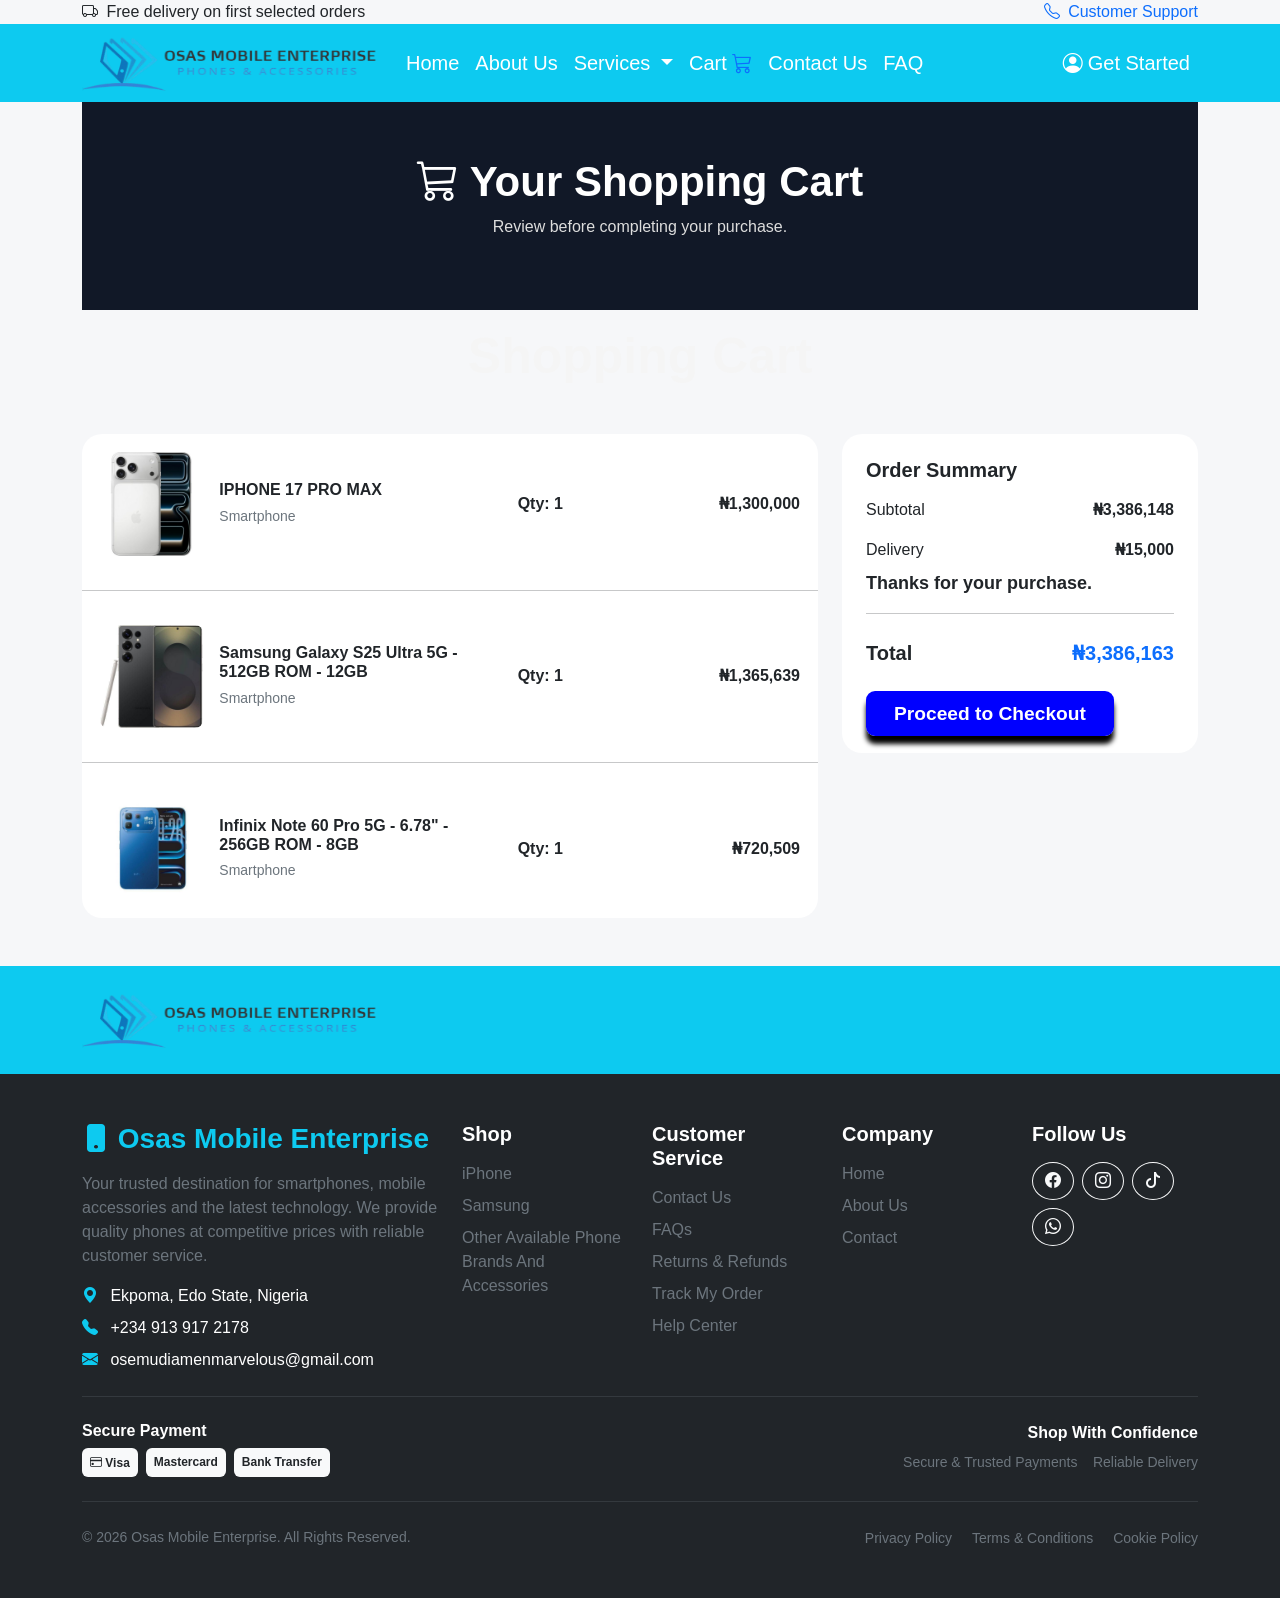
<file: cart.html>
<!DOCTYPE html>
<html lang="en">

<head>
    <meta charset="UTF-8">
    <meta name="viewport" content="width=device-width, initial-scale=1.0">
    <title>Cart - Osas Mobile Enterprise</title>
    <link rel="shortcut icon" href="indeximg/download (1).png" type="image/x-icon">
    <link href="https://cdn.jsdelivr.net/npm/bootstrap@5.3.8/dist/css/bootstrap.min.css" rel="stylesheet"
        integrity="sha384-sRIl4kxILFvY47J16cr9ZwB07vP4J8+LH7qKQnuqkuIAvNWLzeN8tE5YBujZqJLB" crossorigin="anonymous">
    <link rel="stylesheet" href="https://cdn.jsdelivr.net/npm/bootstrap-icons@1.13.1/font/bootstrap-icons.min.css">

    <style>
        * {
            margin: 0;
            padding: 0;
            box-sizing: border-box;
            font-family: Arial, Helvetica, sans-serif;
        }

        body {
            background: #f6f7f9;
        }

        
        .btn-cart {
            background: rgb(245, 53, 53);
            color: white;
            padding: 9px 10px;
            border-radius: 8px;
            transition: 0.3s;
            font-weight: 600;
            margin: 5px;
            box-shadow: 0 3px 3px rgb(70, 69, 69);
        }

        .btn-cart:hover {
            background: rgb(136, 28, 28);
            color: white;
        }

        .btn1 {
            background: blue;
            color: white;
            border: none;
            padding: 12px 28px;
            border-radius: 9px;
            transition: 0.3s;
            text-decoration: none;
            font-weight: 700;
            font-size: larger;
            box-shadow: 0 8px 5px black;
        }

        .btn1:hover {
            background: black;
            color: white;
        }

        .btn-dark-custom {
            margin-left: 5px;
            background: white;
            color: black;
            padding: 8px 18px;
            border-radius: 8px;
            transition: 0.3s;
            font-weight: 600;
            box-shadow: 0 3px 3px rgb(70, 69, 69);
        }

        .btn-dark-custom:hover {
            background: black;
            color: white;
        }


        .cart-icon {
            position: relative;
        }

        .cart-number {
            position: absolute;
            top: -7px;
            right: -10px;
            background: darkorchid;
            color: white;
            font-size: 11px;
            width: 18px;
            height: 18px;
            border-radius: 50%;
            display: flex;
            align-items: center;
            justify-content: center;
        }

        /* CART HEADER */
        .cart-header {
            background: #111827;
            color: white;
            padding: 55px 20px;
            text-align: center;
        }

        .cart-header h1 {
            font-size: 42px;
            font-weight: bold;
        }

        .cart-header p {
            color: #ddd;
        }

        /* =========================
       cart section
       ========================= */
        .cart-card {
            background: #fff;
            border-radius: 20px;
            border: 1px solid var(--border);
            overflow: hidden;
        }

        .cart-row {
            border-bottom: 1px solid var(--border);
            padding: 18px;
        }

        .cart-row:last-child {
            border-bottom: none;
        }

        .section-title {
            font-weight: 800;
            font-size: 50px;
            color: whitesmoke;
            margin-bottom: 0.75rem;
        }

        .section-subtitle {
            color: whitesmoke;
            max-width: 700px;
            margin: 0 auto 2rem;
        }
        /* ==============================
   LOGIN / SIGN UP NAVBAR
================================= */

.login-nav-link {
    display: flex;
    align-items: center;
    gap: 5px;
    white-space: nowrap;
}


/* Keep login on the right on larger screens */
@media (min-width: 992px) {

    .login-nav-link {
        margin-left: 15px;
    }

}


/* Mobile / tablet */
@media (max-width: 991.98px) {

    .login-nav-link {
        margin-top: 5px;
        padding-top: 10px !important;
        padding-bottom: 10px !important;
    }

}

       
    </style>
</head>

<body>
    <!-- ==================================================
     TOP BAR
================================================== -->

    <div class="top-bar">

        <div class="container">

            <div class="d-flex justify-content-between align-items-center">

                <div>
                    <i class="bi bi-truck me-1"></i>
                    Free delivery on first selected orders
                </div>

                <div class="d-none d-md-block">
                    <a href="contactus.html" class="costomer text-decoration-none text-primary">
                        <i class="bi bi-telephone me-1"></i>
                        Customer Support
                    </a>
                </div>

            </div>

        </div>

    </div>
    <!-- =========================
     NAVIGATION
     ========================== -->
     <!-- STICKY NAVBAR -->
<nav class="navbar navbar-expand-lg navbar-dark bg-info sticky-top py-1">
    <div class="container">

        <!-- LOGO -->
        <a class="navbar-brand" href="index.html">
            <img src="image/mybuss.png"
                 alt="Osas Mobile Enterprise"
                 width="300"
                 height="60">
        </a>

        <!-- MOBILE MENU BUTTON -->
        <button class="navbar-toggler"
                type="button"
                data-bs-toggle="collapse"
                data-bs-target="#navbarNav"
                aria-controls="navbarNav"
                aria-expanded="false"
                aria-label="Toggle navigation">

            <span class="navbar-toggler-icon"></span>
        </button>


        <!-- NAVIGATION -->
        <div class="collapse navbar-collapse" id="navbarNav">

            <!-- MAIN NAVIGATION LINKS -->
            <ul class="navbar-nav">

                <!-- HOME -->
                <li class="nav-item">
                    <a class="nav-link active fs-5 text-white"
                       href="index.html">
                        Home
                    </a>
                </li>


                <!-- ABOUT US -->
                <li class="nav-item">
                    <a class="nav-link fs-5 text-white"
                       href="aboutus.html">
                        About Us
                    </a>
                </li>


                <!-- SERVICES -->
                <li class="nav-item dropdown">

                    <a class="nav-link dropdown-toggle fs-5 text-white"
                       href="#"
                       role="button"
                       data-bs-toggle="dropdown"
                       aria-expanded="false">

                        Services
                    </a>

                    <ul class="dropdown-menu">

                        <li>
                            <a class="dropdown-item"
                               href="phonesiph.html">
                                iPhones
                            </a>
                        </li>

                        <li>
                            <a class="dropdown-item"
                               href="phonessam.html">
                                Samsung
                            </a>
                        </li>

                        <li>
                            <a class="dropdown-item"
                               href="othavabraacc.html">
                                Other Phone Brands & Accessories
                            </a>
                        </li>

                    </ul>
                </li>


                <!-- CART -->
                <li class="nav-item">
                    <a class="nav-link fs-5 text-white"
                       href="cart.html">

                        Cart
                        <i class="bi bi-cart3 text-primary"></i>

                    </a>
                </li>


                <!-- CONTACT US -->
                <li class="nav-item">
                    <a class="nav-link fs-5 text-white"
                       href="contactus.html">
                        Contact Us
                    </a>
                </li>


                <!-- FAQ -->
                <li class="nav-item">
                    <a class="nav-link fs-5 text-white"
                       href="index.html#faq">
                        FAQ
                    </a>
                </li>

            </ul>


            <!-- LOGIN / SIGN UP -->
            <!-- ms-auto pushes this to the right -->
            <ul class="navbar-nav ms-auto">

                <li class="nav-item">

                    <a class="nav-link login-nav-link fs-5 text-white"
                       href="login.html"
                       data-bs-toggle=""
                       data-bs-target="#staticBackdrop">

                        <i class="bi bi-person-circle"></i>
                        Get Started

                    </a>

                </li>

            </ul>

        </div>
    </div>
</nav>
    

    <!-- CART HEADER -->
    <div class="container">

        <section class="cart-header">

            <div class="container">

                <h1>
                    <i class="bi bi-cart3"></i>
                    Your Shopping Cart
                </h1>

                <p>
                    Review before completing your purchase.
                </p>

            </div>

        </section>
    </div>
    <!-- =========================
       cart
       ========================= -->
    <section id="cart" class="section-padding bg-soft mb-5 ">
        <div class="container">
            <div class="text-center mb-5">
                <h2 class="section-title mt-3">Shopping Cart</h2>
            </div>
            <div class="row g-4">
                <div class="col-lg-8">
                    <div class="cart-card">
                        <div class="cart-row">
                            <div class="row align-items-center g-3">
                                <div class="col-3 col-md-2">
                                    <img class="img-fluid rounded-3"
                                        src="image/iph-17promax.jpg"
                                        alt="Smartphone">
                                </div>
                                <div class="col-9 col-md-5">
                                    <h6 class="fw-bold mb-1">IPHONE 17 PRO MAX</h6>
                                    <small class="text-secondary">Smartphone</small>
                                </div>
                                <div class="col-6 col-md-2">
                                    <span class="fw-bold">Qty: 1</span>
                                </div>
                                <div class="col-6 col-md-3 text-md-end">
                                    <span class="fw-bold">₦1,300,000</span>
                                </div>
                            </div>
                        </div>
                        <hr>
                        <div class="cart-row">
                            <div class="row align-items-center g-3">
                                <div class="col-3 col-md-2">
                                    <img class="img-fluid rounded-3"
                                        src="image/S25.jpg"
                                        alt="Smartphone">
                                </div>
                                <div class="col-9 col-md-5">
                                    <h6 class="fw-bold mb-1">Samsung Galaxy S25 Ultra 5G - 512GB ROM - 12GB</h6>
                                    <small class="text-secondary">Smartphone</small>
                                </div>
                                <div class="col-6 col-md-2">
                                    <span class="fw-bold">Qty: 1</span>
                                </div>
                                <div class="col-6 col-md-3 text-md-end">
                                    <span class="fw-bold">₦1,365,639</span>
                                </div>
                            </div>
                        </div>
                        <hr>
                        <div class="cart-row">
                            <div class="row align-items-center g-3">
                                <div class="col-3 col-md-2">
                                    <img class="img-fluid rounded-3"
                                        src="image/IN60.jpg"
                                        alt="Smartphone">
                                </div>
                                <div class="col-9 col-md-5">
                                    <h6 class="fw-bold mb-1">Infinix Note 60 Pro 5G - 6.78" - 256GB ROM - 8GB</h6>
                                    <small class="text-secondary">Smartphone</small>
                                </div>
                                <div class="col-6 col-md-2">
                                    <span class="fw-bold">Qty: 1</span>
                                </div>
                                <div class="col-6 col-md-3 text-md-end">
                                    <span class="fw-bold">₦720,509</span>
                                </div>
                            </div>
                        </div>
                    </div>
                </div>

                <div class="col-lg-4">
                    <div class="cart-card p-4">
                        <h5 class="fw-bold">Order Summary</h5>

                        <div class="d-flex justify-content-between py-2">
                            <span>Subtotal</span>
                            <strong>₦3,386,148</strong>
                        </div>

                        <div class="d-flex justify-content-between py-2">
                            <span>Delivery</span>
                            <strong>₦15,000</strong>
                        </div>
                        <span style="font-size: 18px; font-weight: bold;">Thanks for your purchase.</span>

                        <hr>

                        <div class="d-flex justify-content-between py-2 fs-5">
                            <strong>Total</strong>
                            <strong class="text-primary">₦3,386,163</strong>
                        </div>
                        <br>
                        <a href="#contact" class="btn1 btn-brand w-100 mt-3">
                            Proceed to Checkout
                        </a>
                    </div>
                </div>
            </div>
        </div>
    </section>

    <!-- =========================
       FOOTER
       ========================= -->
    <footer class="bg-dark text-white mt-5">
    <!-- NEWSLETTER SECTION -->
    <div class="bg-info py-4">
        <div class="container">
            <div class="row align-items-center">
                <div class="col-md-6 mb-3 mb-md-0">
                    <img src="image/mybuss.png" alt="" width="300" height="60">
                </div>
            </div>
        </div>
    </div>
    <!-- MAIN FOOTER -->
    <div class="container py-5">
        <div class="row g-4">
            <!-- STORE INFORMATION -->
            <div class="col-lg-4 col-md-6">
                <h3 class="fw-bold text-info mb-3">
                    <i class="bi bi-phone-fill"></i>
                    Osas Mobile Enterprise
                </h3>
                <p class="text-secondary">
                    Your trusted destination for smartphones,
                    mobile accessories and the latest technology.
                    We provide quality phones at competitive prices
                    with reliable customer service.
                </p>
                <!-- CONTACT DETAILS -->
                <p class="mb-2">
                    <i class="bi bi-geo-alt-fill text-info me-2"></i>
                   Ekpoma, Edo State, Nigeria
                </p>
                <p class="mb-2">
                    <i class="bi bi-telephone-fill text-info me-2"></i>
                    +234 913 917 2178
                </p>
                <p class="mb-0">
                    <i class="bi bi-envelope-fill text-info me-2"></i>
                    osemudiamenmarvelous@gmail.com
                </p>
            </div>
            <!-- SHOP -->
            <div class="col-lg-2 col-md-6">
                <h5 class="fw-bold mb-3">
                    Shop
                </h5>
                <ul class="list-unstyled">
                    <li class="mb-2">
                        <a href="phonesiph.html"
                           class="text-secondary text-decoration-none">
                            iPhone
                        </a>
                    </li>
                    <li class="mb-2">
                        <a href="phonessam.html"
                           class="text-secondary text-decoration-none">
                            Samsung
                        </a>
                    </li>
                    <li class="mb-2">
                        <a href="othavabraacc.html"
                           class="text-secondary text-decoration-none">
                            Other Available Phone Brands And Accessories
                        </a>
                    </li>
                </ul>
            </div>
            <!-- CUSTOMER SERVICE -->
            <div class="col-lg-2 col-md-6">
                <h5 class="fw-bold mb-3">
                    Customer Service
                </h5>
                <ul class="list-unstyled">
                    <li class="mb-2">
                        <a href="contactus.html"
                           class="text-secondary text-decoration-none">
                            Contact Us
                        </a>
                    </li>
                    <li class="mb-2">
                        <a href="#faq"
                           class="text-secondary text-decoration-none">
                            FAQs
                        </a>
                    </li>
                    <li class="mb-2">
                        <a href="#"
                           class="text-secondary text-decoration-none">
                            Returns & Refunds
                        </a>
                    </li>
                    <li class="mb-2">
                        <a href="#"
                           class="text-secondary text-decoration-none">
                            Track My Order
                        </a>
                    </li>
                    <li>
                        <a href="contactus.html"
                           class="text-secondary text-decoration-none">
                            Help Center
                        </a>
                    </li>
                </ul>
            </div>
            <!-- COMPANY -->
            <div class="col-lg-2 col-md-6">
                <h5 class="fw-bold mb-3">
                    Company
                </h5>
                <ul class="list-unstyled">
                    <li class="mb-2">
                        <a href="index.html"
                           class="text-secondary text-decoration-none">
                            Home
                        </a>
                    </li>
                    <li class="mb-2">
                        <a href="aboutus.html"
                           class="text-secondary text-decoration-none">
                            About Us
                        </a>
                    </li>
                    <li>
                        <a href="contactus.html"
                           class="text-secondary text-decoration-none">
                            Contact
                        </a>
                    </li>
                </ul>
            </div>
            <!-- FOLLOW US -->
            <div class="col-lg-2 col-md-12">
                <h5 class="fw-bold mb-3">
                    Follow Us
                </h5>
                <div class="d-flex gap-2 flex-wrap">
                    <a href="#"
                       class="btn btn-outline-light rounded-circle">
                        <i class="bi bi-facebook"></i>
                    </a>
                    <a href="#"
                       class="btn btn-outline-light rounded-circle">
                        <i class="bi bi-instagram"></i>
                    </a>
                    <a href="#"
                       class="btn btn-outline-light rounded-circle">
                        <i class="bi bi-tiktok"></i>
                    </a>
                    <a href="https://wa.me/+234 9139172178"
                       class="btn btn-outline-light rounded-circle">
                        <i class="bi bi-whatsapp"></i>
                    </a>
                </div>
            </div>
        </div>
        <!-- DIVIDER -->
        <hr class="border-secondary my-4">
        <!-- PAYMENT + SECURITY -->
        <div class="row align-items-center">
            <!-- PAYMENT METHODS -->
            <div class="col-md-6 mb-3 mb-md-0">
                <h6 class="fw-bold">
                    Secure Payment
                </h6>
                <div class="d-flex flex-wrap gap-2">
                    <span class="badge bg-light text-dark p-2">
                        <i class="bi bi-credit-card"></i>
                        Visa
                    </span>
                    <span class="badge bg-light text-dark p-2">
                        Mastercard
                    </span>
                    <span class="badge bg-light text-dark p-2">
                        Bank Transfer
                    </span>
                </div>
            </div>
            <!-- SECURITY -->
            <div class="col-md-6 text-md-end">
                <h6 class="fw-bold">
                    Shop With Confidence
                </h6>
                <small class="text-secondary">
                    
                    Secure & Trusted Payments
                    &nbsp;&nbsp;
                
                    Reliable Delivery
                </small>
            </div>
        </div>
        <!-- DIVIDER -->
        <hr class="border-secondary my-4">
        <!-- COPYRIGHT -->
        <div class="row align-items-center">
            <div class="col-md-6 text-center text-md-start">
                <p class="text-secondary small mb-0">
                    © 2026 Osas Mobile Enterprise.
                    All Rights Reserved.
                </p>
            </div>
            <div class="col-md-6 text-center text-md-end mt-2 mt-md-0">
                <a href="pptccp.html"
                   class="text-secondary small text-decoration-none me-3">
                    Privacy Policy
                </a>
                <a href="pptccp.html"
                   class="text-secondary small text-decoration-none me-3">
                    Terms & Conditions
                </a>
                <a href="pptccp.html"
                   class="text-secondary small text-decoration-none">
                    Cookie Policy
                </a>
            </div>
        </div>
    </div>

     </footer>



</body>
<script src="https://cdn.jsdelivr.net/npm/bootstrap@5.3.8/dist/js/bootstrap.bundle.min.js"
    integrity="sha384-FKyoEForCGlyvwx9Hj09JcYn3nv7wiPVlz7YYwJrWVcXK/BmnVDxM+D2scQbITxI"
    crossorigin="anonymous"></script>

</html>
</file>
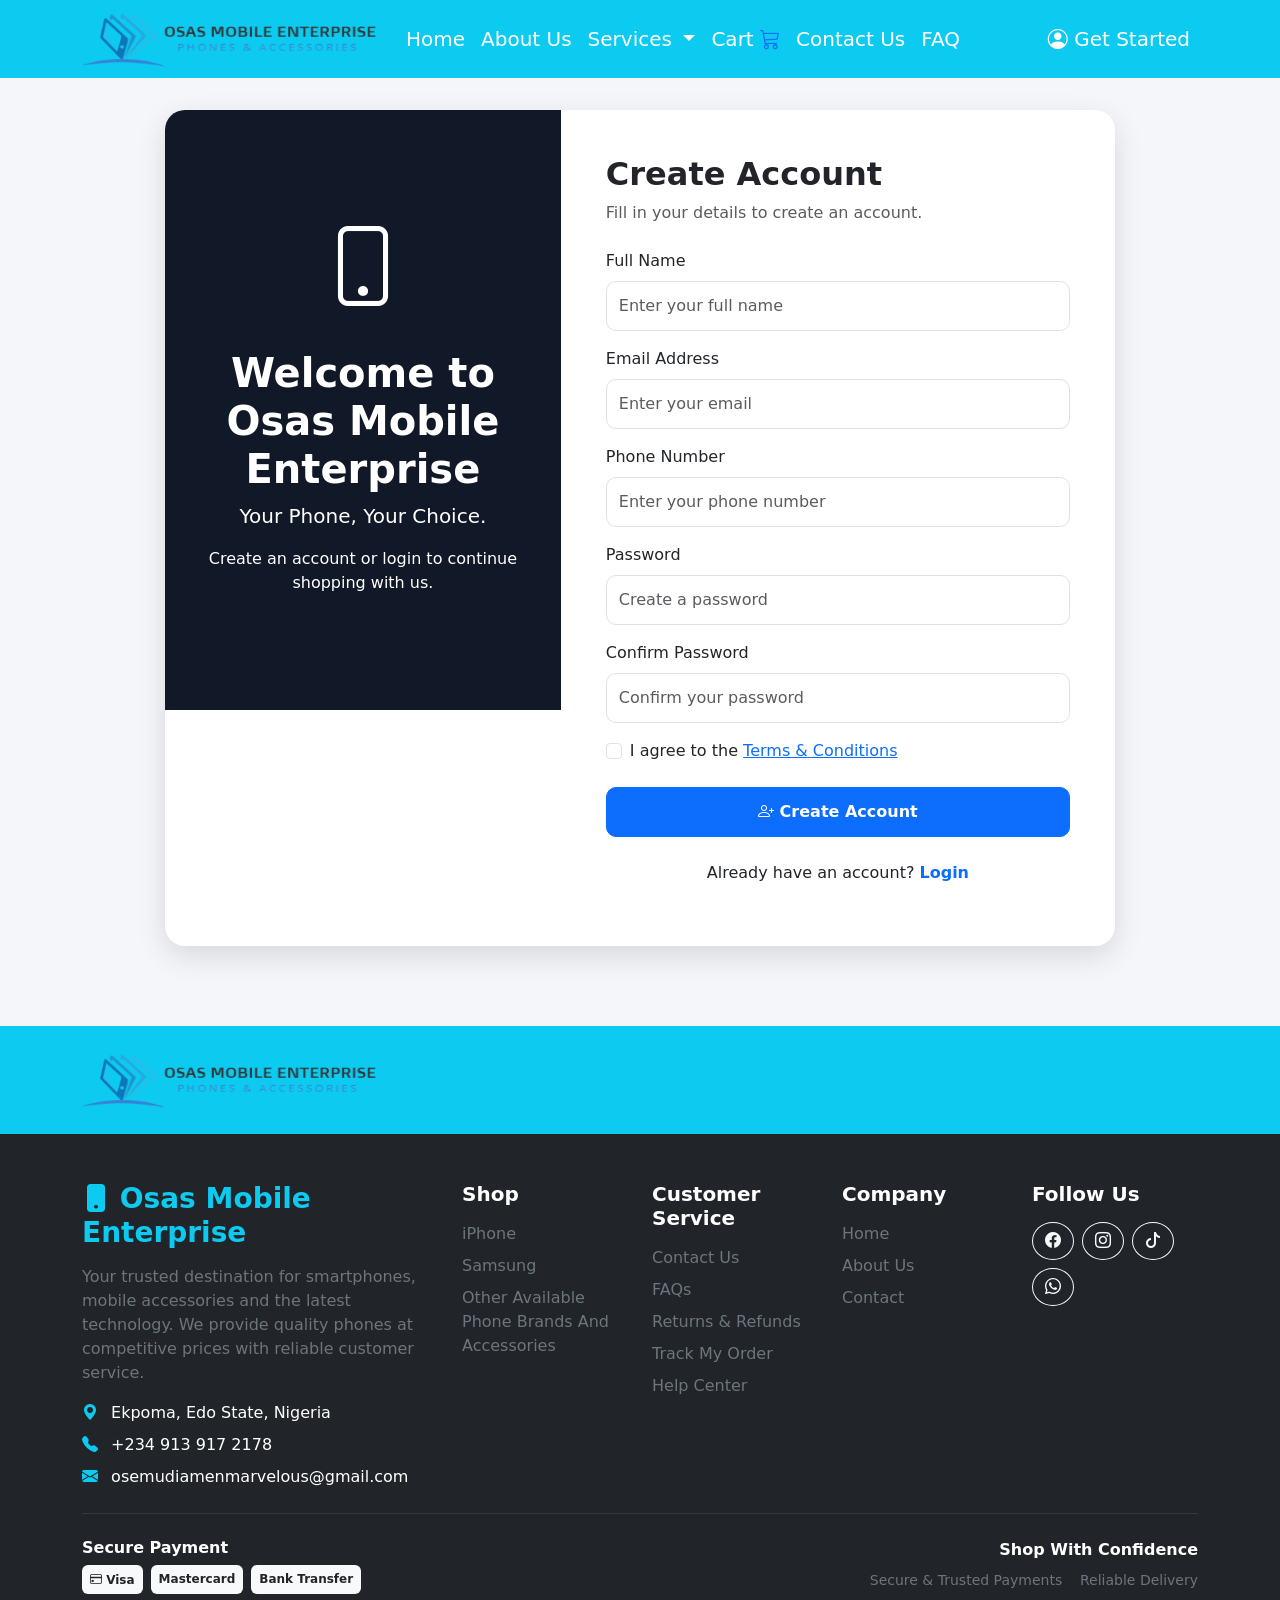
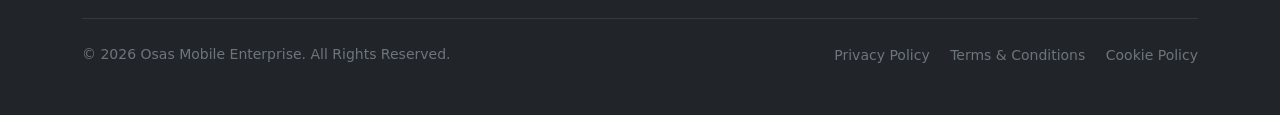
<file: login.html>
<!DOCTYPE html>
<html lang="en">
<head>
    <meta charset="UTF-8">
    <meta name="viewport" content="width=device-width, initial-scale=1.0">
    <title>Login </title>
    <link href="https://cdn.jsdelivr.net/npm/bootstrap@5.3.8/dist/css/bootstrap.min.css"
        rel="stylesheet">
    <link rel="stylesheet"
        href="https://cdn.jsdelivr.net/npm/bootstrap-icons@1.13.1/font/bootstrap-icons.min.css">
    <style>

        body {
            background: #f4f6f9;
            min-height: 100vh;
        }

        .auth-container {
            min-height: 100vh;
            display: flex;
            align-items: center;
            justify-content: center;
            padding: 30px 15px;
        }

        .auth-card {
            width: 100%;
            max-width: 950px;
            background: white;
            border-radius: 20px;
            overflow: hidden;
            box-shadow: 0 10px 30px rgba(0, 0, 0, 0.12);
        }

        .welcome-section {
            background: #111827;
            color: white;
            min-height: 600px;
            display: flex;
            align-items: center;
            justify-content: center;
            text-align: center;
            padding: 40px;
        }

        .welcome-section i {
            font-size: 80px;
        }

        .welcome-section h1 {
            font-weight: 700;
            margin-top: 20px;
        }

        .form-section {
            padding: 45px;
        }

        .form-control {
            padding: 12px;
            border-radius: 10px;
        }

        .btn-main {
            padding: 12px;
            border-radius: 10px;
            font-weight: 600;
        }

        .form-title {
            font-weight: 700;
        }

        .switch-link {
            cursor: pointer;
            color: #0d6efd;
            text-decoration: none;
            font-weight: 600;
        }

        .switch-link:hover {
            text-decoration: underline;
        }

        /* Hide login initially */
        #loginForm {
            display: none;
        }

        /* Mobile responsiveness */
        @media (max-width: 767px) {

            .auth-container {
                padding: 20px 12px;
            }

            .welcome-section {
                min-height: auto;
                padding: 30px 20px;
            }

            .welcome-section i {
                font-size: 55px;
            }

            .welcome-section h1 {
                font-size: 28px;
            }

            .form-section {
                padding: 30px 20px;
            }

        }

        @media (max-width: 400px) {

            .form-section {
                padding: 25px 15px;
            }

            .welcome-section h1 {
                font-size: 24px;
            }

        }

    </style>
</head>
<body>


       <!-- STICKY NAVBAR -->
<nav class="navbar navbar-expand-lg navbar-dark bg-info sticky-top py-1">
    <div class="container">

        <!-- LOGO -->
        <a class="navbar-brand" href="index.html">
            <img src="image/mybuss.png"
                 alt="Osas Mobile Enterprise"
                 width="300"
                 height="60">
        </a>

        <!-- MOBILE MENU BUTTON -->
        <button class="navbar-toggler"
                type="button"
                data-bs-toggle="collapse"
                data-bs-target="#navbarNav"
                aria-controls="navbarNav"
                aria-expanded="false"
                aria-label="Toggle navigation">

            <span class="navbar-toggler-icon"></span>
        </button>


        <!-- NAVIGATION -->
        <div class="collapse navbar-collapse" id="navbarNav">

            <!-- MAIN NAVIGATION LINKS -->
            <ul class="navbar-nav">

                <!-- HOME -->
                <li class="nav-item">
                    <a class="nav-link active fs-5 text-white"
                       href="index.html">
                        Home
                    </a>
                </li>


                <!-- ABOUT US -->
                <li class="nav-item">
                    <a class="nav-link fs-5 text-white"
                       href="aboutus.html">
                        About Us
                    </a>
                </li>


                <!-- SERVICES -->
                <li class="nav-item dropdown">

                    <a class="nav-link dropdown-toggle fs-5 text-white"
                       href="#"
                       role="button"
                       data-bs-toggle="dropdown"
                       aria-expanded="false">

                        Services
                    </a>

                    <ul class="dropdown-menu">

                        <li>
                            <a class="dropdown-item"
                               href="phonesiph.html">
                                iPhones
                            </a>
                        </li>

                        <li>
                            <a class="dropdown-item"
                               href="phonessam.html">
                                Samsung
                            </a>
                        </li>

                        <li>
                            <a class="dropdown-item"
                               href="othavabraacc.html">
                                Other Phone Brands & Accessories
                            </a>
                        </li>

                    </ul>
                </li>


                <!-- CART -->
                <li class="nav-item">
                    <a class="nav-link fs-5 text-white"
                       href="cart.html">

                        Cart
                        <i class="bi bi-cart3 text-primary"></i>

                    </a>
                </li>


                <!-- CONTACT US -->
                <li class="nav-item">
                    <a class="nav-link fs-5 text-white"
                       href="contactus.html">
                        Contact Us
                    </a>
                </li>


                <!-- FAQ -->
                <li class="nav-item">
                    <a class="nav-link fs-5 text-white"
                       href="index.html#faq">
                        FAQ
                    </a>
                </li>

            </ul>


            <!-- LOGIN / SIGN UP -->
            <!-- ms-auto pushes this to the right -->
            <ul class="navbar-nav ms-auto">

                <li class="nav-item">

                    <a class="nav-link login-nav-link fs-5 text-white"
                       href="login.html"
                       data-bs-toggle=""
                       data-bs-target="#staticBackdrop">

                        <i class="bi bi-person-circle"></i>
                        Get Started

                    </a>

                </li>

            </ul>

        </div>
    </div>
</nav>

    <div class="auth-container">

        <div class="auth-card">

            <div class="row g-0">

                <!-- LEFT / WELCOME SECTION -->
                <div class="col-md-5">

                    <div class="welcome-section">

                        <div>

                            <i class="bi bi-phone"></i>

                            <h1>Welcome to Osas Mobile Enterprise</h1>

                            <p class="lead">
                                Your Phone, Your Choice.
                            </p>

                            <p>
                                Create an account or login to continue shopping
                                with us.
                            </p>

                        </div>

                    </div>

                </div>


                <!-- RIGHT / FORM SECTION -->
                <div class="col-md-7">

                    <div class="form-section">


                        <!-- SIGN UP FORM -->
                        <div id="signupForm">

                            <h2 class="form-title mb-2">
                                Create Account
                            </h2>

                            <p class="text-muted mb-4">
                                Fill in your details to create an account.
                            </p>


                            <form>

                                <!-- Name -->
                                <div class="mb-3">

                                    <label class="form-label">
                                        Full Name
                                    </label>

                                    <input type="text"
                                        class="form-control"
                                        placeholder="Enter your full name"
                                        required>

                                </div>


                                <!-- Email -->
                                <div class="mb-3">

                                    <label class="form-label">
                                        Email Address
                                    </label>

                                    <input type="email"
                                        class="form-control"
                                        placeholder="Enter your email"
                                        required>

                                </div>


                                <!-- Phone -->
                                <div class="mb-3">

                                    <label class="form-label">
                                        Phone Number
                                    </label>

                                    <input type="tel"
                                        class="form-control"
                                        placeholder="Enter your phone number"
                                        required>

                                </div>


                                <!-- Password -->
                                <div class="mb-3">

                                    <label class="form-label">
                                        Password
                                    </label>

                                    <input type="password"
                                        class="form-control"
                                        placeholder="Create a password"
                                        required>

                                </div>


                                <!-- Confirm Password -->
                                <div class="mb-3">

                                    <label class="form-label">
                                        Confirm Password
                                    </label>

                                    <input type="password"
                                        class="form-control"
                                        placeholder="Confirm your password"
                                        required>

                                </div>


                                <!-- Terms -->
                                <div class="form-check mb-4">

                                    <input class="form-check-input"
                                        type="checkbox"
                                        id="terms"
                                        required>

                                    <label class="form-check-label"
                                        for="terms">

                                        I agree to the
                                        <a href="#">Terms & Conditions</a>

                                    </label>

                                </div>


                                <!-- Button -->
                                <button type="submit"
                                    class="btn btn-primary btn-main w-100">

                                    <i class="bi bi-person-plus"></i>
                                    Create Account

                                </button>

                            </form>


                            <!-- Switch to Login -->
                            <p class="text-center mt-4">

                                Already have an account?

                                <a class="switch-link"
                                    onclick="showLogin()">

                                    Login

                                </a>

                            </p>

                        </div>



                        <!-- LOGIN FORM -->
                        <div id="loginForm">

                            <h2 class="form-title mb-2">
                                Welcome Back
                            </h2>

                            <p class="text-muted mb-4">
                                Login to your account to continue.
                            </p>


                            <form>

                                <!-- Email -->
                                <div class="mb-3">

                                    <label class="form-label">
                                        Email Address
                                    </label>

                                    <input type="email"
                                        class="form-control"
                                        placeholder="Enter your email"
                                        required>

                                </div>


                                <!-- Password -->
                                <div class="mb-3">

                                    <label class="form-label">
                                        Password
                                    </label>

                                    <input type="password"
                                        class="form-control"
                                        placeholder="Enter your password"
                                        required>

                                </div>


                                <!-- Remember / Forgot -->
                                <div class="d-flex justify-content-between
                                    align-items-center mb-4">

                                    <div class="form-check">

                                        <input class="form-check-input"
                                            type="checkbox"
                                            id="remember">

                                        <label class="form-check-label"
                                            for="remember">

                                            Remember me

                                        </label>

                                    </div>

                                    <a href="#" class="text-decoration-none">
                                        Forgot Password?
                                    </a>

                                </div>


                                <!-- Login Button -->
                                <button type="submit"
                                    class="btn btn-primary btn-main w-100">

                                    <i class="bi bi-box-arrow-in-right"></i>
                                    Login

                                </button>

                            </form>


                            <!-- Switch to Sign Up -->
                            <p class="text-center mt-4">

                                Don't have an account?

                                <a class="switch-link"
                                    onclick="showSignup()">

                                    Sign Up

                                </a>

                            </p>

                        </div>

                    </div>

                </div>

            </div>

        </div>

    </div>



    <!-- INTERNAL JAVASCRIPT -->
    <script>

        function showLogin() {

            document.getElementById("signupForm").style.display = "none";

            document.getElementById("loginForm").style.display = "block";

        }


        function showSignup() {

            document.getElementById("loginForm").style.display = "none";

            document.getElementById("signupForm").style.display = "block";

        }
    </script>
        



        <footer class="bg-dark text-white mt-5">
    <!-- NEWSLETTER SECTION -->
    <div class="bg-info py-4">
        <div class="container">
            <div class="row align-items-center">
                <div class="col-md-6 mb-3 mb-md-0">
                    <img src="image/mybuss.png" alt="" width="300" height="60">
                </div>
            </div>
        </div>
    </div>
    <!-- MAIN FOOTER -->
    <div class="container py-5">
        <div class="row g-4">
            <!-- STORE INFORMATION -->
            <div class="col-lg-4 col-md-6">
                <h3 class="fw-bold text-info mb-3">
                    <i class="bi bi-phone-fill"></i>
                    Osas Mobile Enterprise
                </h3>
                <p class="text-secondary">
                    Your trusted destination for smartphones,
                    mobile accessories and the latest technology.
                    We provide quality phones at competitive prices
                    with reliable customer service.
                </p>
                <!-- CONTACT DETAILS -->
                <p class="mb-2">
                    <i class="bi bi-geo-alt-fill text-info me-2"></i>
                   Ekpoma, Edo State, Nigeria
                </p>
                <p class="mb-2">
                    <i class="bi bi-telephone-fill text-info me-2"></i>
                    +234 913 917 2178
                </p>
                <p class="mb-0">
                    <i class="bi bi-envelope-fill text-info me-2"></i>
                    osemudiamenmarvelous@gmail.com
                </p>
            </div>
            <!-- SHOP -->
            <div class="col-lg-2 col-md-6">
                <h5 class="fw-bold mb-3">
                    Shop
                </h5>
                <ul class="list-unstyled">
                    <li class="mb-2">
                        <a href="phonesiph.html"
                           class="text-secondary text-decoration-none">
                            iPhone
                        </a>
                    </li>
                    <li class="mb-2">
                        <a href="phonessam.html"
                           class="text-secondary text-decoration-none">
                            Samsung
                        </a>
                    </li>
                    <li class="mb-2">
                        <a href="othavabraacc.html"
                           class="text-secondary text-decoration-none">
                            Other Available Phone Brands And Accessories
                        </a>
                    </li>
                </ul>
            </div>
            <!-- CUSTOMER SERVICE -->
            <div class="col-lg-2 col-md-6">
                <h5 class="fw-bold mb-3">
                    Customer Service
                </h5>
                <ul class="list-unstyled">
                    <li class="mb-2">
                        <a href="contactus.html"
                           class="text-secondary text-decoration-none">
                            Contact Us
                        </a>
                    </li>
                    <li class="mb-2">
                        <a href="#faq"
                           class="text-secondary text-decoration-none">
                            FAQs
                        </a>
                    </li>
                    <li class="mb-2">
                        <a href="#"
                           class="text-secondary text-decoration-none">
                            Returns & Refunds
                        </a>
                    </li>
                    <li class="mb-2">
                        <a href="#"
                           class="text-secondary text-decoration-none">
                            Track My Order
                        </a>
                    </li>
                    <li>
                        <a href="contactus.html"
                           class="text-secondary text-decoration-none">
                            Help Center
                        </a>
                    </li>
                </ul>
            </div>
            <!-- COMPANY -->
            <div class="col-lg-2 col-md-6">
                <h5 class="fw-bold mb-3">
                    Company
                </h5>
                <ul class="list-unstyled">
                    <li class="mb-2">
                        <a href="index.html"
                           class="text-secondary text-decoration-none">
                            Home
                        </a>
                    </li>
                    <li class="mb-2">
                        <a href="aboutus.html"
                           class="text-secondary text-decoration-none">
                            About Us
                        </a>
                    </li>
                    <li>
                        <a href="contactus.html"
                           class="text-secondary text-decoration-none">
                            Contact
                        </a>
                    </li>
                </ul>
            </div>
            <!-- FOLLOW US -->
            <div class="col-lg-2 col-md-12">
                <h5 class="fw-bold mb-3">
                    Follow Us
                </h5>
                <div class="d-flex gap-2 flex-wrap">
                    <a href="#"
                       class="btn btn-outline-light rounded-circle">
                        <i class="bi bi-facebook"></i>
                    </a>
                    <a href="#"
                       class="btn btn-outline-light rounded-circle">
                        <i class="bi bi-instagram"></i>
                    </a>
                    <a href="#"
                       class="btn btn-outline-light rounded-circle">
                        <i class="bi bi-tiktok"></i>
                    </a>
                    <a href="https://wa.me/+234 9139172178"
                       class="btn btn-outline-light rounded-circle">
                        <i class="bi bi-whatsapp"></i>
                    </a>
                </div>
            </div>
        </div>
        <!-- DIVIDER -->
        <hr class="border-secondary my-4">
        <!-- PAYMENT + SECURITY -->
        <div class="row align-items-center">
            <!-- PAYMENT METHODS -->
            <div class="col-md-6 mb-3 mb-md-0">
                <h6 class="fw-bold">
                    Secure Payment
                </h6>
                <div class="d-flex flex-wrap gap-2">
                    <span class="badge bg-light text-dark p-2">
                        <i class="bi bi-credit-card"></i>
                        Visa
                    </span>
                    <span class="badge bg-light text-dark p-2">
                        Mastercard
                    </span>
                    <span class="badge bg-light text-dark p-2">
                        Bank Transfer
                    </span>
                </div>
            </div>
            <!-- SECURITY -->
            <div class="col-md-6 text-md-end">
                <h6 class="fw-bold">
                    Shop With Confidence
                </h6>
                <small class="text-secondary">
                    
                    Secure & Trusted Payments
                    &nbsp;&nbsp;
                
                    Reliable Delivery
                </small>
            </div>
        </div>
        <!-- DIVIDER -->
        <hr class="border-secondary my-4">
        <!-- COPYRIGHT -->
        <div class="row align-items-center">
            <div class="col-md-6 text-center text-md-start">
                <p class="text-secondary small mb-0">
                    © 2026 Osas Mobile Enterprise.
                    All Rights Reserved.
                </p>
            </div>
            <div class="col-md-6 text-center text-md-end mt-2 mt-md-0">
                <a href="pptccp.html"
                   class="text-secondary small text-decoration-none me-3">
                    Privacy Policy
                </a>
                <a href="pptccp.html"
                   class="text-secondary small text-decoration-none me-3">
                    Terms & Conditions
                </a>
                <a href="pptccp.html"
                   class="text-secondary small text-decoration-none">
                    Cookie Policy
                </a>
            </div>
        </div>
    </div>

     </footer>

    <script src="https://cdn.jsdelivr.net/npm/bootstrap@5.3.8/dist/js/bootstrap.bundle.min.js">
    </script>

</body>

</html>
</file>
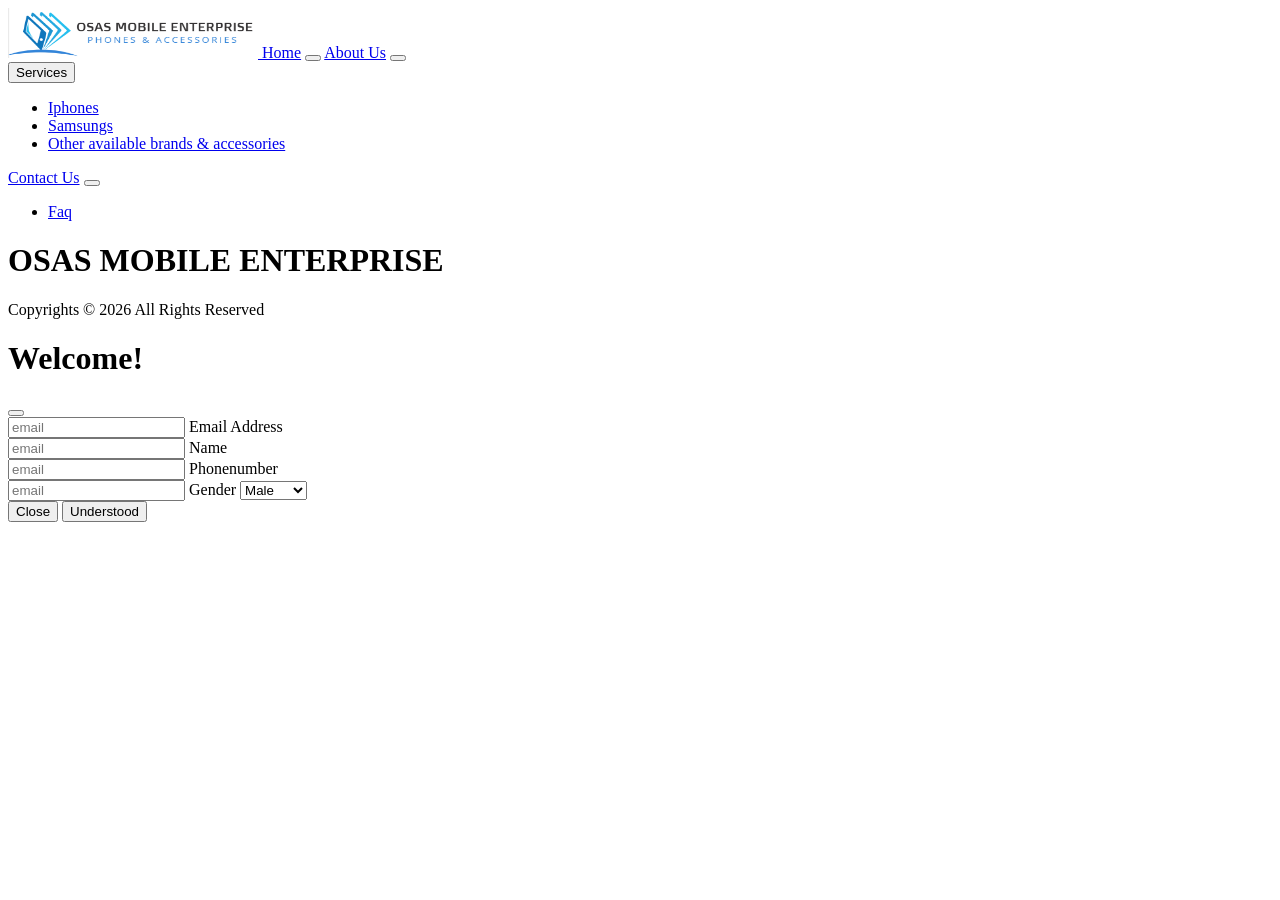
<file: work.html>
<!DOCTYPE html>
<html lang="en">
<head>
    <meta charset="UTF-8">
    <meta name="viewport" content="width=device-width, initial-scale=1.0">
    <title>Document</title>
</head>
<body>



     <nav class="navbar sticky-top navbar-expand-sm navbar-dark bg-dark">
        <div class="container-fluid">
            <a class="navbar-brand" href="homepage.html">
                <img src="image/mybussinesslogo.png" width="250" height="50"  alt="">
            </a>

            <a class="navbar-brand" href="homepage.html">Home</a>
            <button class="navbar-toggler" type="button" data-bs-toggle="collapse"
                data-bs-target="#navbarSupportedContent" aria-controls="navbarSupportedContent" aria-expanded="false"
                aria-label="Toggle navigation">
                <span class="navbar-toggler-icon"></span>
            </button>

             <a class="navbar-brand" href="aboutus.html">About Us</a>
            <button class="navbar-toggler" type="button" data-bs-toggle="collapse"
                data-bs-target="#navbarSupportedContent" aria-controls="navbarSupportedContent" aria-expanded="false"
                aria-label="Toggle navigation">
                <span class="navbar-toggler-icon"></span>
            </button>

            
           <div class="dropdown">
            <button class="btn btn-dark dropdown-toggle fs-5" type="button"
            data-bs-toggle="dropdown">Services</button>
            <ul class="dropdown-menu">
                <li><a class="dropdown-item fs-5" href="phonesiph.html">Iphones</a></li>
                <li><a class="dropdown-item fs-5" href="phonessam.html">Samsungs</a></li>
                <li><a class="dropdown-item fs-5" href="othavabraacc.html">Other available brands & accessories</a></li>
            </ul>
           </div>

            <a class="navbar-brand" href="#contactus">Contact Us</a>
            <button class="navbar-toggler" type="button" data-bs-toggle="collapse"
                data-bs-target="#navbarSupportedContent" aria-controls="navbarSupportedContent" aria-expanded="false"
                aria-label="Toggle navigation">
                <span class="navbar-toggler-icon"></span>
            </button>



     <div class="collapse navbar-collapse" id="navbarSupportedContent">
                <ul class="navbar-nav ms-auto">
                    <li class="nav-item">
                        <a class="nav-link fs-5 text-white" href="#faq">Faq</a>
                    </li>
            </div>
        </div>
    </nav>





    <div class="bg-info text-white text-center p-3">
            <h1>OSAS MOBILE ENTERPRISE</h1>
            <p class="mb-0 text-capitalize">Copyrights &copy; 2026 All Rights Reserved</p>
        </div>






                <!-- Modal -->
        <div class="modal fade" id="staticBackdrop" data-bs-backdrop="static" data-bs-keyboard="false" tabindex="-1"
            aria-labelledby="staticBackdropLabel" aria-hidden="true">
            <div class="modal-dialog">
                <div class="modal-content">
                    <div class="modal-header">
                        <h1 class="modal-title fs-5" id="staticBackdropLabel">Welcome!</h1>
                        <button type="button" class="btn-close" data-bs-dismiss="modal" aria-label="Close"></button>
                    </div>
                    <div class="modal-body">
                        <form action="#">
                            <div class="row g-2"></div>
                            <div class="col-sm-6">
                                <div class="form-floating">
                                    <input type="email" class="form-control" placeholder="email">
                                    <label for="email">Email Address</label>
                                </div>
                            </div>
                            <div class="col-sm-6">
                                <div class="form-floating">
                                    <input type="email" class="form-control" placeholder="email">
                                    <label for="email">Name</label>
                                </div>
                            </div>
                            <div class="col-sm-6">
                                <div class="form-floating">
                                    <input type="email" class="form-control" placeholder="email">
                                    <label for="email">Phonenumber</label>
                                </div>
                            </div>
                            <div class="col-sm-6">
                                <div class="form-floating">
                                    <input type="email" class="form-control" placeholder="email">
                                    <label for="email">Gender</label>
                                    <select name="gender" id="">
                                        <option value="">Male</option>
                                        <option value="">Female</option>
                                        <option value="">Others</option>
                                    </select>
                                </div>
                            </div>


                        </form>
                    </div>
                    <div class="modal-footer">
                        <button type="button" class="btn btn-secondary" data-bs-dismiss="modal">Close</button>
                        <button type="button" class="btn btn-primary">Understood</button>
                    </div>
                </div>
            </div>
        </div>

    
</body>
</html>
</file>
